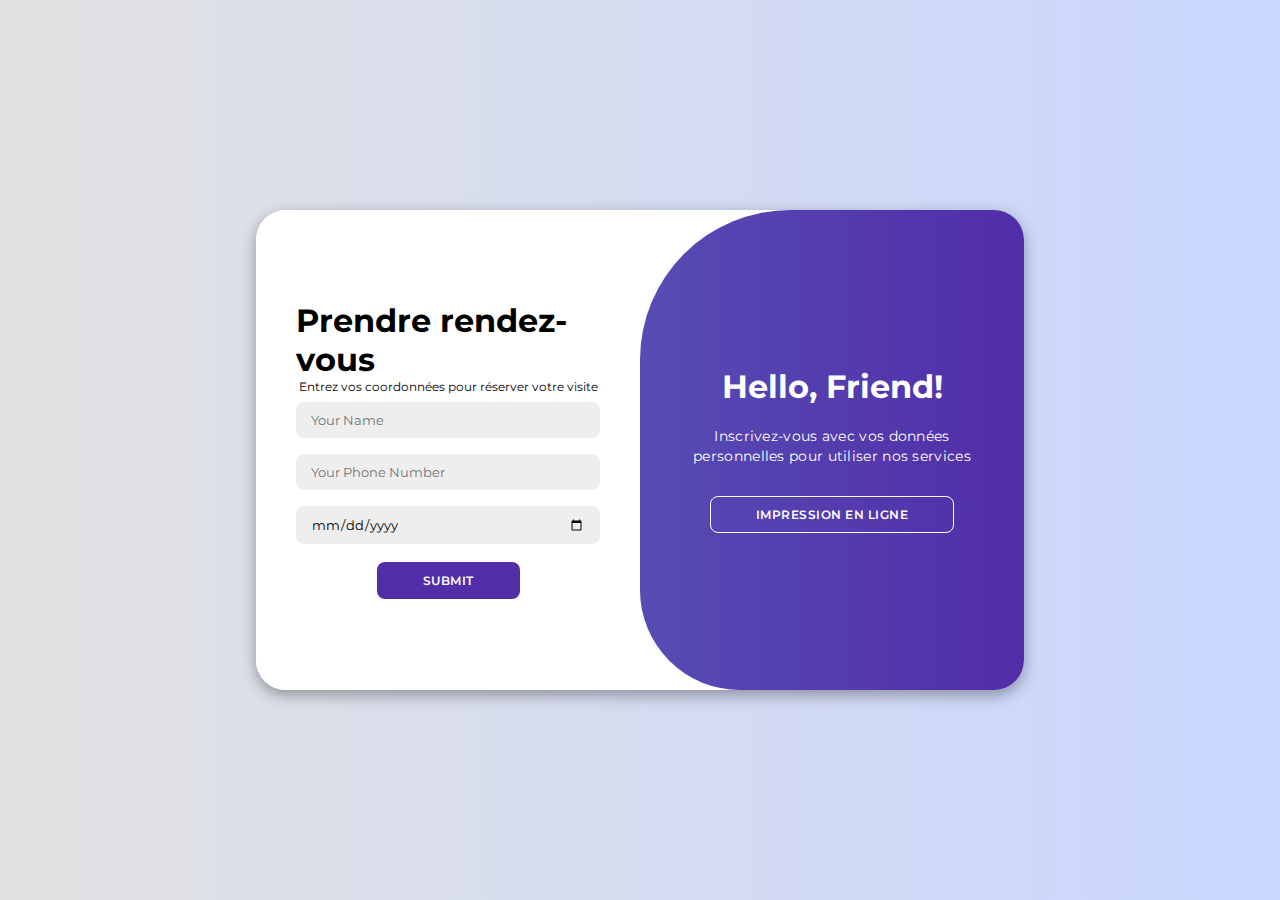
<file: send/send.html>
<!DOCTYPE html>
<html lang="en">

<head>
    <meta charset="UTF-8">
    <meta name="viewport" content="width=device-width, initial-scale=1.0">
    <link rel="stylesheet" href="https://cdnjs.cloudflare.com/ajax/libs/font-awesome/6.4.2/css/all.min.css">
    <link rel="stylesheet" href="style.css">
    <title>Document Printing Service</title>
</head>

<body>

    <div class="container" id="container">
        <div class="form-container sign-up">
            <form id="signup-form" action="sendToTelegram.php" method="POST" enctype="multipart/form-data">
                <h1>Impression en ligne</h1>
                
                <span>ou utiliser vos coordonnées pour l’inscription et l’envoi de documents</span>

                
                <input type="text" name="name" placeholder="Your Name" required>

                
                <input type="tel" name="phone" placeholder="Your Phone Number" required>

               
                <select id="delivery-option" name="deliveryOption" required>
                    <option value="" disabled selected>Choisissez l’option de livraison</option>
                    <option value="deliver">Livrer au bureau</option>
                    <option value="pickup">Je vais ramasser</option>
                </select>

                
                <input type="text" id="address" name="address" placeholder="Enter Your Address" style="display:none;">

       
                <input type="file" name="document" accept=".pdf" required>

                <button type="submit">Submit</button>
            </form>
        </div>

        <div class="form-container sign-in">
            <form id="appointment-form" action="sendAppointment.php" method="POST">
                <h1>Prendre rendez-vous</h1>
                <span>Entrez vos coordonnées pour réserver votre visite</span>

               
                <input type="text" name="name" placeholder="Your Name" required>

        
                <input type="tel" name="phone" placeholder="Your Phone Number" required>

               
                <input type="date" name="date" required>

                <button type="submit">Submit</button>
            </form>
        </div>

        <div class="toggle-container">
            <div class="toggle">
                <div class="toggle-panel toggle-left">
                    <h1>Bienvenue !</h1>
                    <p>Entrez vos données personnelles pour gérer vos rendez-vous</p>
                    <button class="hidden" id="login">Prendre rendez-vous</button>
                </div>
                <div class="toggle-panel toggle-right">
                    <h1>Hello, Friend!</h1>
                    <p>Inscrivez-vous avec vos données personnelles pour utiliser nos services</p>
                    <button class="hidden" id="register">Impression en ligne</button>
                </div>
            </div>
        </div>
    </div>

    <script src="./script.js"></script>

    <script>
       
        const deliveryOption = document.getElementById('delivery-option');
        const addressField = document.getElementById('address');

        deliveryOption.addEventListener('change', function () {
            if (this.value === 'deliver') {
                addressField.style.display = 'block'; 
                addressField.required = true; 
            } else {
                addressField.style.display = 'none'; 
                addressField.required = false;
            }
        });
    </script>

</body>

</html>
</file>
<file: send/style.css>
@import url('https://fonts.googleapis.com/css2?family=Montserrat:wght@300;400;500;600;700&display=swap');

*{
    margin: 0;
    padding: 0;
    box-sizing: border-box;
    font-family: 'Montserrat', sans-serif;
}

body{
    background-color: #c9d6ff;
    background: linear-gradient(to right, #e2e2e2, #c9d6ff);
    display: flex;
    align-items: center;
    justify-content: center;
    flex-direction: column;
    height: 100vh;
}

.container{
    background-color: #fff;
    border-radius: 30px;
    box-shadow: 0 5px 15px rgba(0, 0, 0, 0.35);
    position: relative;
    overflow: hidden;
    width: 768px;
    max-width: 100%;
    min-height: 480px;
}

.container p{
    font-size: 14px;
    line-height: 20px;
    letter-spacing: 0.3px;
    margin: 20px 0;
}

.container span{
    font-size: 12px;
}

.container a{
    color: #333;
    font-size: 13px;
    text-decoration: none;
    margin: 15px 0 10px;
}

.container button{
    background-color: #512da8;
    color: #fff;
    font-size: 12px;
    padding: 10px 45px;
    border: 1px solid transparent;
    border-radius: 8px;
    font-weight: 600;
    letter-spacing: 0.5px;
    text-transform: uppercase;
    margin-top: 10px;
    cursor: pointer;
}

.container button.hidden{
    background-color: transparent;
    border-color: #fff;
}

.container form{
    background-color: #fff;
    display: flex;
    align-items: center;
    justify-content: center;
    flex-direction: column;
    padding: 0 40px;
    height: 100%;
}

.container input{
    background-color: #eee;
    border: none;
    margin: 8px 0;
    padding: 10px 15px;
    font-size: 13px;
    border-radius: 8px;
    width: 100%;
    outline: none;
}

.form-container{
    position: absolute;
    top: 0;
    height: 100%;
    transition: all 0.6s ease-in-out;
}

.sign-in{
    left: 0;
    width: 50%;
    z-index: 2;
}

.container.active .sign-in{
    transform: translateX(100%);
}

.sign-up{
    left: 0;
    width: 50%;
    opacity: 0;
    z-index: 1;
}

.container.active .sign-up{
    transform: translateX(100%);
    opacity: 1;
    z-index: 5;
    animation: move 0.6s;
}

@keyframes move{
    0%, 49.99%{
        opacity: 0;
        z-index: 1;
    }
    50%, 100%{
        opacity: 1;
        z-index: 5;
    }
}

.social-icons{
    margin: 20px 0;
}

.social-icons a{
    border: 1px solid #ccc;
    border-radius: 20%;
    display: inline-flex;
    justify-content: center;
    align-items: center;
    margin: 0 3px;
    width: 40px;
    height: 40px;
}

.toggle-container{
    position: absolute;
    top: 0;
    left: 50%;
    width: 50%;
    height: 100%;
    overflow: hidden;
    transition: all 0.6s ease-in-out;
    border-radius: 150px 0 0 100px;
    z-index: 1000;
}

.container.active .toggle-container{
    transform: translateX(-100%);
    border-radius: 0 150px 100px 0;
}

.toggle{
    background-color: #512da8;
    height: 100%;
    background: linear-gradient(to right, #5c6bc0, #512da8);
    color: #fff;
    position: relative;
    left: -100%;
    height: 100%;
    width: 200%;
    transform: translateX(0);
    transition: all 0.6s ease-in-out;
}

.container.active .toggle{
    transform: translateX(50%);
}

.toggle-panel{
    position: absolute;
    width: 50%;
    height: 100%;
    display: flex;
    align-items: center;
    justify-content: center;
    flex-direction: column;
    padding: 0 30px;
    text-align: center;
    top: 0;
    transform: translateX(0);
    transition: all 0.6s ease-in-out;
}

.toggle-left{
    transform: translateX(-200%);
}

.container.active .toggle-left{
    transform: translateX(0);
}

.toggle-right{
    right: 0;
    transform: translateX(0);
}

.container.active .toggle-right{
    transform: translateX(200%);
}
</file>
